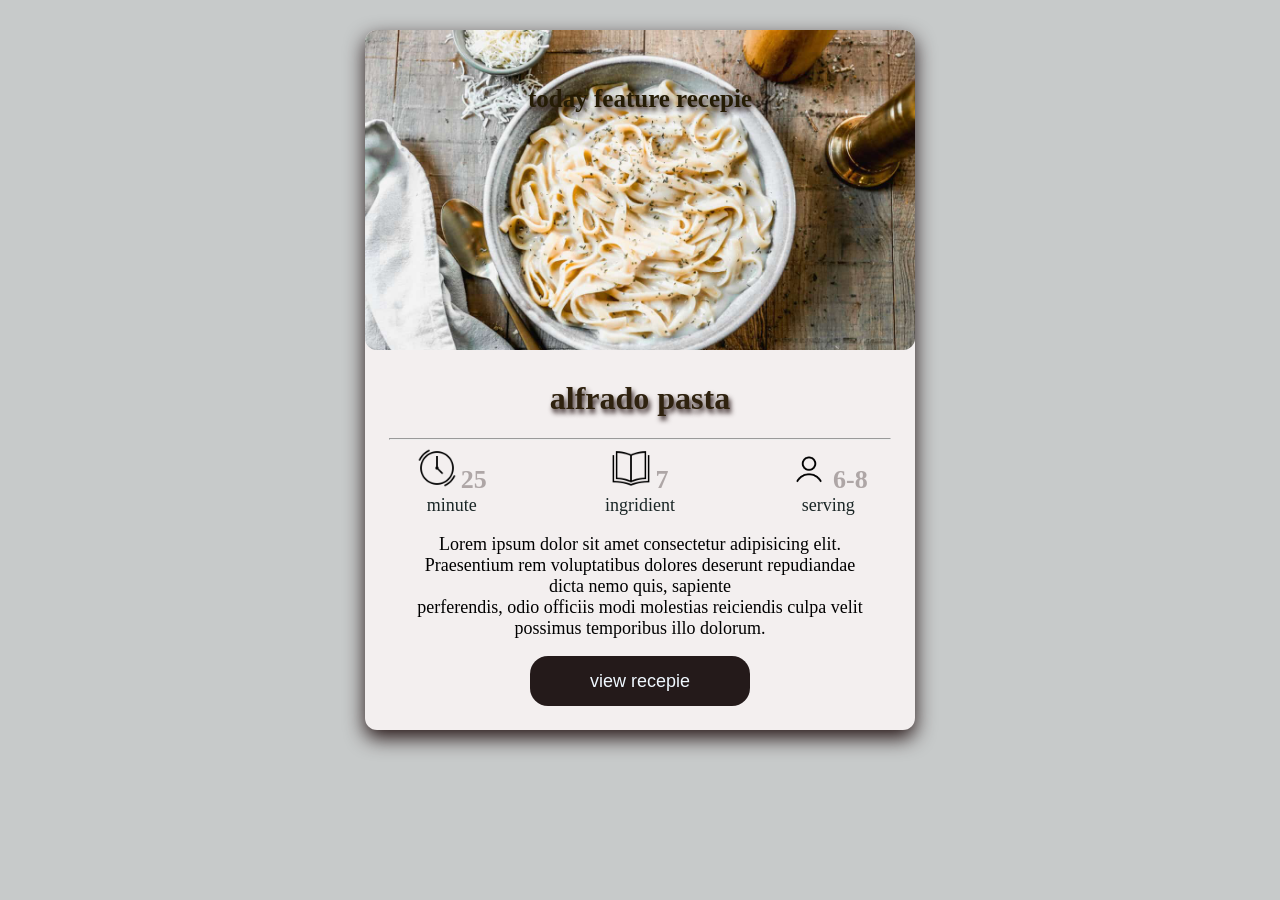
<file: index.html>
<!DOCTYPE html>
<html lang="en">
<head>
    <meta charset="UTF-8">
    <meta name="viewport" content="width=device-width, initial-scale=1.0">
    <link rel="stylesheet" href="style.css">
    <title>Document</title>
</head>
<body>
    <center>
 <div class="container"> 
         <div class="img" >
            <br>
        <h1>today feature recepie</h1>
        </div>
     
     <h1 class="heading2">alfrado pasta</h1>
     <hr width="550">
     
     <div class="icon">
        <div class="icon1"><img src="icons8-clock-50.png" width="40">
            <span class="num">25</span>
            <br>
            <span class="item">minute</span>
        </div>
        <div class="icon2">
            <img src="icons8-open-book-50.png" alt="" width="40">
            <span class="num">7</span>
            <br>
            <span class="item">ingridient</span>
        </div>
        <div class="icon3">
            <img src="icons8-human-64.png" width="40">
            <span class="num">6-8</span>
            <br>
            <span class="item">serving</span>
    
            
        </div>
        
        
        
     </div>
     <br>
     <p class="text">Lorem ipsum dolor sit amet consectetur adipisicing elit. <br> Praesentium rem voluptatibus dolores deserunt repudiandae dicta nemo quis, sapiente <br> perferendis, odio officiis modi molestias reiciendis culpa velit possimus temporibus illo dolorum.</p>
    <br><br><br><br>
    
    <a href="https://www.allrecipes.com/recipe/23431/to-die-for--alfredo/fettuccine" target="_blank"><button > view recepie</button></a>
 </div>


     
        
    </div>
</center>
    
</body>
</html>
</file>
<file: style.css>
body{
    background-image: linear-gradient(rgb(91, 79, 79) rgb(168, 137, 137));
    height: 300px;
    background-color: rgb(199, 202, 202);
}
.container{
width: 550px;
height: 700px;
background-color: rgb(243, 239, 239);
margin-top: 30px;
border-radius: 12px;
box-shadow: 0px 8px 20px rgb(37, 21, 21);

}
.img{
    background-image: url(Instant-Pot-Fettuccine-Alfredo25-1-scaled.jpg);
    width: 550px;
    height: 320px;
    background-size: cover;
    background-repeat: no-repeat;
     border-radius: 12px;
    
}
.img:hover{
    background-image: url(How-to-Make-Chicken-Alfredo-Pasta-hero-02082017.webp);
    cursor: pointer;
    width: 550px;
    height: 320px;
    background-size: cover;
     border-radius: 12px;
}
h1{
    color: rgb(37, 28, 5);
    
    font-size: 25px;
    padding-top: 20px;
    text-shadow: 2px 4px 5px rgb(43, 26, 26);
    
}
.heading2{
    
    
    font-size: 32px;
    color: rgb(47, 34, 15);
    margin-top: 10px;
    
}
hr{
    width: 500px;
}
.icon{
    display: flex;
    justify-content: center;
    
    gap: 15px;
}
.icon1{
    width: 250px;
    text-align: center;
    
}
.icon2{
    width: 250px;
    text-align: center;
}
.icon3{
    width:250px;
    text-align: center;

}
.num{
    font-size: 26px;
    font-weight: bold;
    color: rgba(70, 57, 57, 0.401);
}
.item{
    font-size: 18px;
    color: rgb(26, 38, 38);
}
.text{
    width: 460px;
    height: 50px;
    margin: auto;
    font-size: 18px;
}

button{
    width: 220px;
    height: 50px;
    background-color: rgb(36, 26, 26);
    color: aliceblue;
    border: none;
    border-radius: 18px;
    font-size: 18px;
    cursor: pointer;
}
button.hover{
    background-color: rgb(48, 42, 42);
}
</file>
